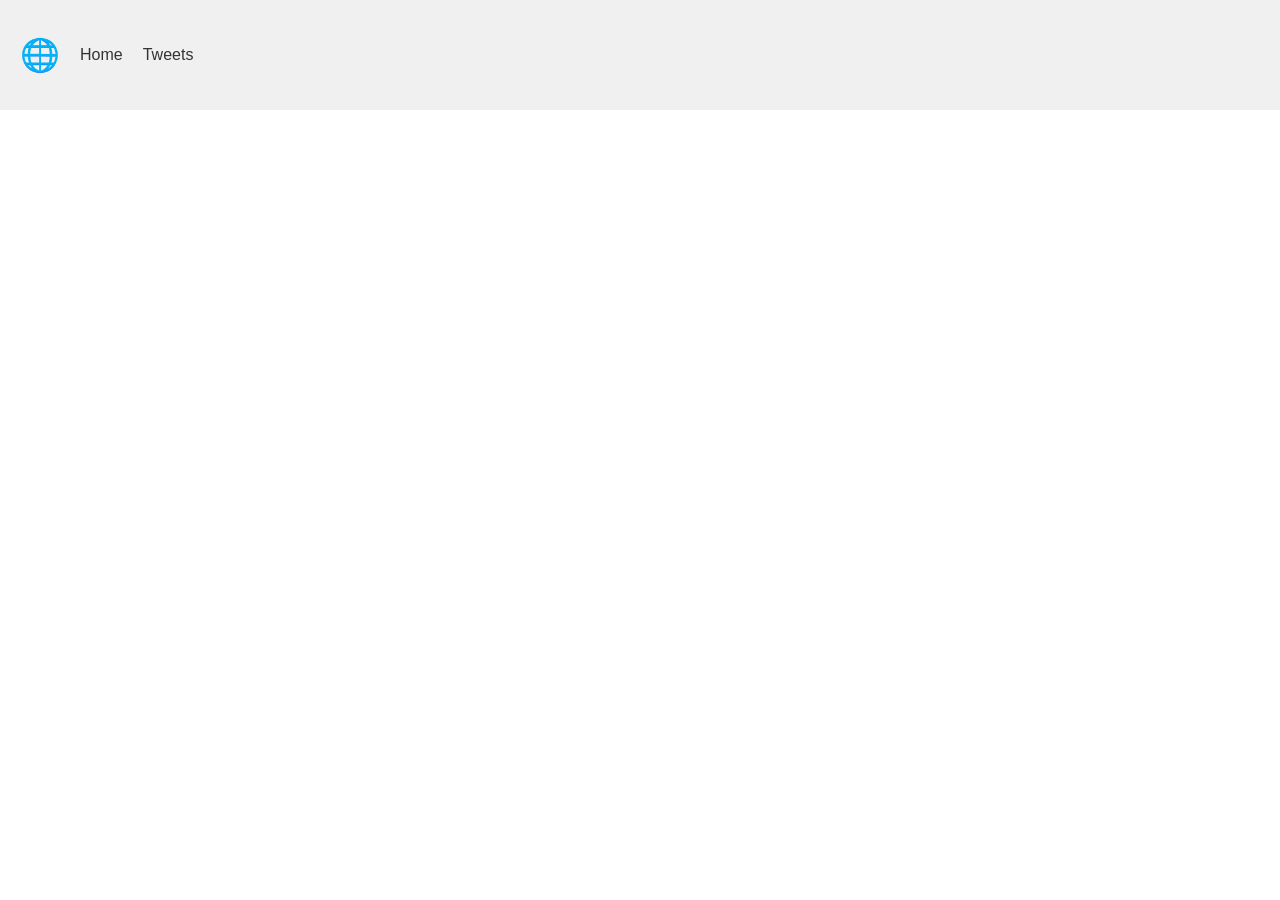
<file: css_basic/index.html>
<!DOCTYPE html>
<html lang="en">
<head>
    <meta charset="UTF-8">
    <meta name="viewport" content="width=device-width, initial-scale=1.0">
    <title>Document</title>
    <link href="base.css" rel="stylesheet">
<link href="styles.css" rel="stylesheet">
<meta name="viewport" content="width=device-width, initial-scale=1.0">
</head>
<body  class="works_on_smartphone">
    <header>
    <ul>
        <li class="logo">&#127760;</li> <!-- Globe emoji as logo -->
        <li><a href="index.html">Home</a></li>
        <li><a href="tweets.html">Tweets</a></li>
    </ul>
</header>
</body>
</html>
</file>
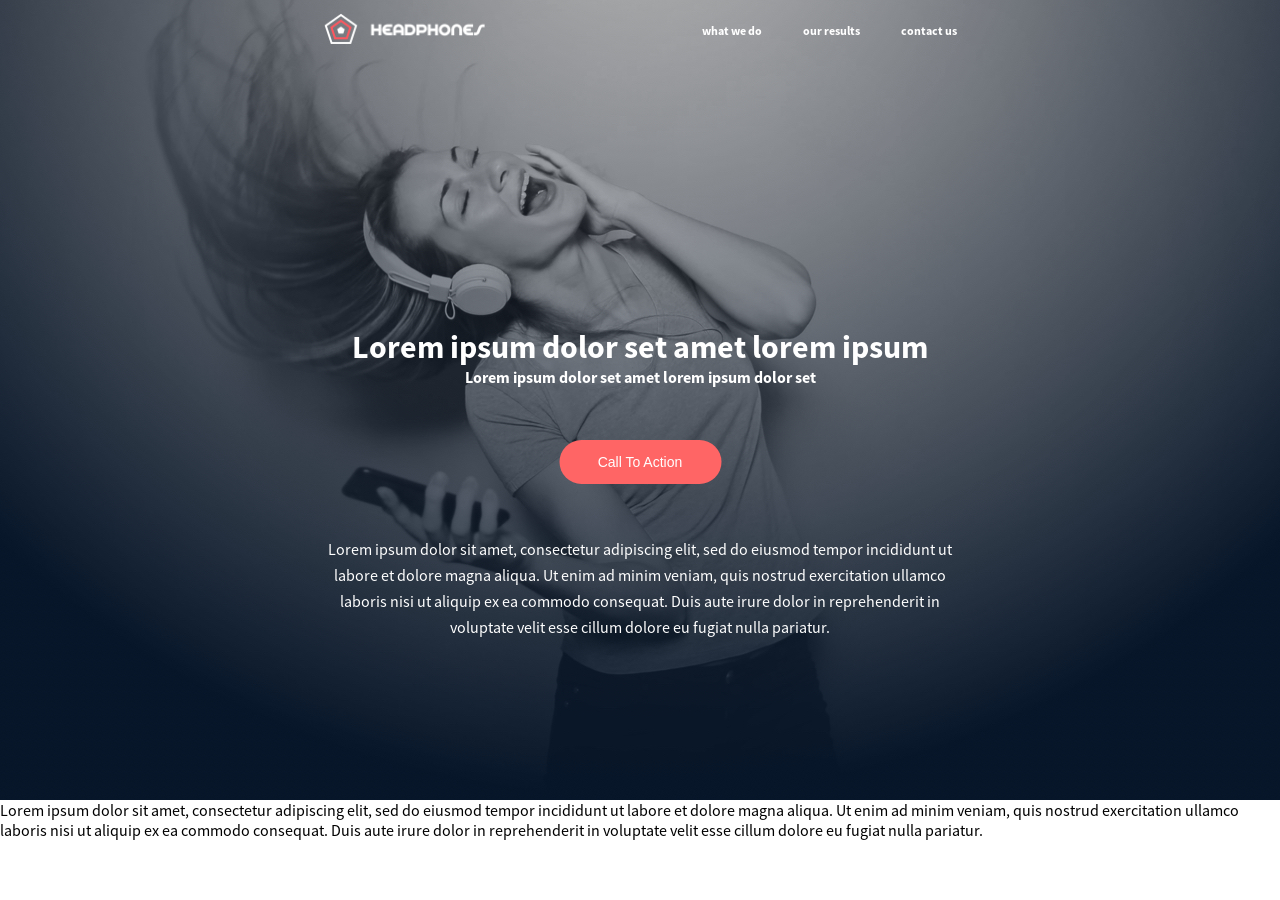
<file: headphones/0-index.html>
<!DOCTYPE html>
<html lang="en">
<head>
    <meta charset="UTF-8">
    <meta name="viewport" content="width=device-width, initial-scale=1.0">
    <title>Document</title>
    <link rel="stylesheet" href="0-styles.css">
    <link rel="stylesheet" href="./src/style.css">
    
</head>
<body>
    <div class="">

        <div class="hero_piece">
            <div class="container" id="what_we_do">
                   <header>
                      <div class="logo">
                        <img src="./src/images/images/logo_headphones.png" alt="logo_headphones">
                      </div>    
                      <nav>
                            <a>what we do</a>
                            <a>our results</a>
                            <a>contact us</a>

                      </nav>
                    
                   </header>
                   <section>

                      <div class="title">
                        <p class="main_title">Lorem ipsum dolor set amet lorem ipsum</p>
                        <p>Lorem ipsum dolor set amet lorem ipsum dolor set</p>
                      </div>
                      <button>call to action</button>
                      <p class="main_text">Lorem ipsum dolor sit amet, consectetur adipiscing elit, sed do eiusmod tempor incididunt ut labore et dolore magna aliqua. Ut enim ad minim veniam, quis nostrud exercitation ullamco laboris nisi ut aliquip ex ea commodo consequat. Duis aute irure dolor in reprehenderit in voluptate velit esse cillum dolore eu fugiat nulla pariatur.</p>
                      





                   </section>

            </div>
         

            </div>


        </div>

        <!-- section two  -->

        <div>
            <p>Lorem ipsum dolor sit amet, consectetur adipiscing elit, sed do eiusmod tempor incididunt ut labore et dolore magna aliqua. Ut enim ad minim veniam, quis nostrud exercitation ullamco laboris nisi ut aliquip ex ea commodo consequat. Duis aute irure dolor in reprehenderit in voluptate velit esse cillum dolore eu fugiat nulla pariatur.</p>


        </div>


    </div>
</body>
</html>
</file>
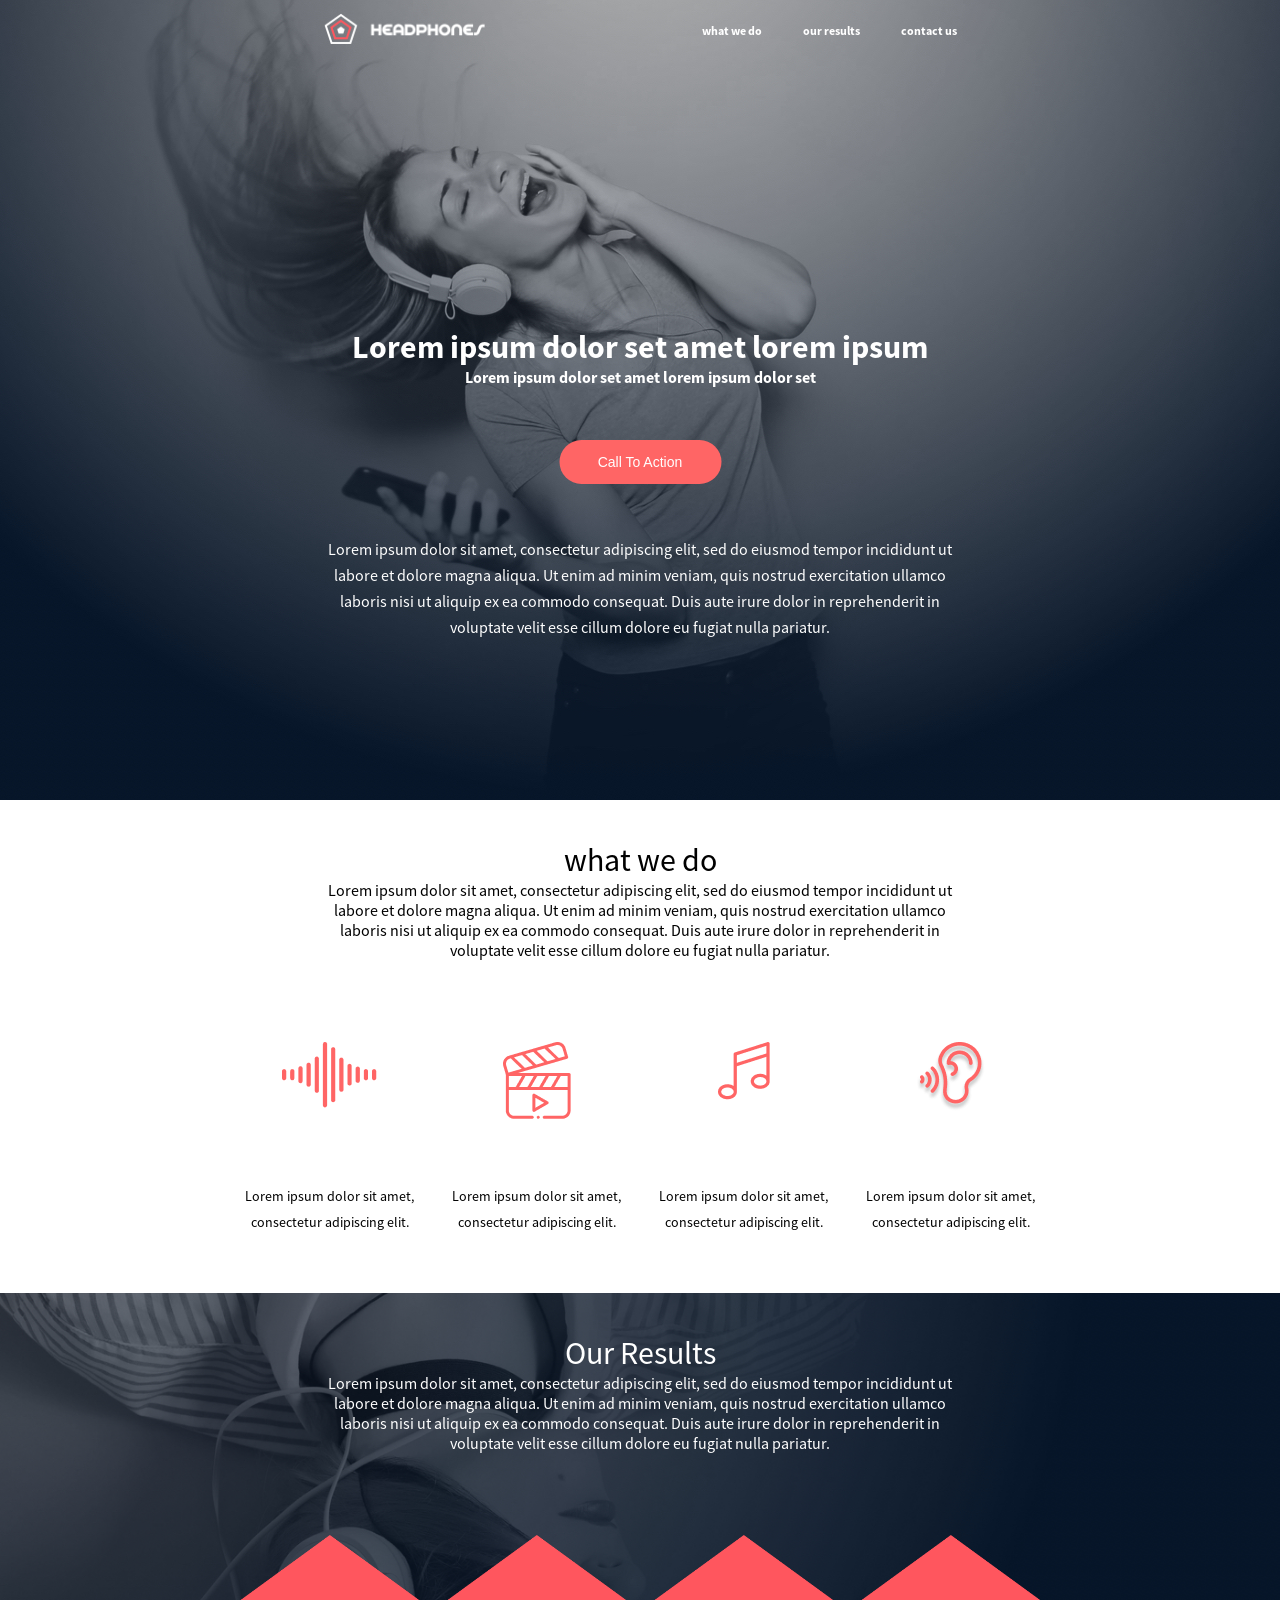
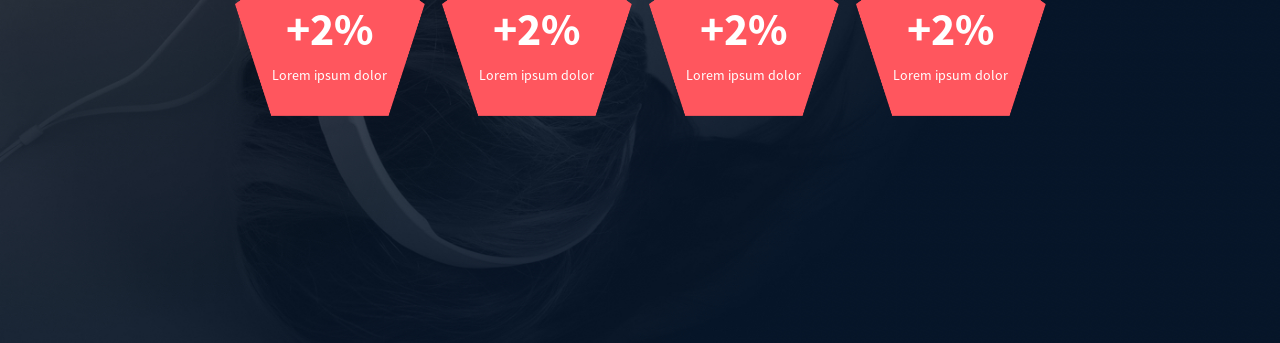
<file: headphones/1-index .html>
<!DOCTYPE html>
<html lang="en">
<head>
    <meta charset="UTF-8">
    <meta name="viewport" content="width=device-width, initial-scale=1.0">
    <title>Document</title>
    <link rel="stylesheet" href="1-styles.css">
    <!-- <link rel="stylesheet" href="./src/7159d988278de54d859d (1)/holberton_school-icon/demo-files/demo.css"> -->
    <link rel="stylesheet" href="./src/7159d988278de54d859d (1)/holberton_school-icon/style.css">
    
</head>
<body>
    <div class="">

        <div class="hero_piece">
            <div class="container" >
                   <header>
                      <div class="logo">
                        <img src="./src/images/images/logo_headphones.png" alt="logo_headphones">
                      </div>    
                      <nav>
                            <a href="#what_we_do">what we do</a>
                            <a href="#ourResult">our results</a>
                            <a>contact us</a>

                      </nav>
                    
                   </header>
                   <section>

                      <div class="title">
                        <p class="main_title">Lorem ipsum dolor set amet lorem ipsum</p>
                        <p>Lorem ipsum dolor set amet lorem ipsum dolor set</p>
                      </div>
                      <button>call to action</button>
                      <p class="main_text">Lorem ipsum dolor sit amet, consectetur adipiscing elit, sed do eiusmod tempor incididunt ut labore et dolore magna aliqua. Ut enim ad minim veniam, quis nostrud exercitation ullamco laboris nisi ut aliquip ex ea commodo consequat. Duis aute irure dolor in reprehenderit in voluptate velit esse cillum dolore eu fugiat nulla pariatur.</p>
                      
                   </section>

            </div>
         

            </div>


        </div>

        <!-- section two  -->

        <div class="what_we_do" id="what_we_do">
            <div class="container" >

                <div class="preef">
                      <span class="title">what we do</span>  
                       <p>Lorem ipsum dolor sit amet, consectetur adipiscing elit, sed do eiusmod tempor incididunt ut labore et dolore magna aliqua. Ut enim ad minim veniam, quis nostrud exercitation ullamco laboris nisi ut aliquip ex ea commodo consequat. Duis aute irure dolor in reprehenderit in voluptate velit esse cillum dolore eu fugiat nulla pariatur.

                       </p>
                </div>

          
            <div class="icons-section">
                <div class="feature">
                    <img class="icon" src="./src/7159d988278de54d859d (1)/sound-frecuency.png" alt="sound"/>
                    <span class="content">Lorem ipsum dolor sit amet, consectetur adipiscing elit.</span>
                </div>
                <div class="feature">
                    <img class="icon" src="./src/7159d988278de54d859d (1)/video.png" alt="video"/>
                    <span class="content">Lorem ipsum dolor sit amet, consectetur adipiscing elit.</span>
                </div>
                <div class="feature">
                    <img class="icon" src="./src/7159d988278de54d859d (1)/music.png" alt="music"/>
                    <span class="content">Lorem ipsum dolor sit amet, consectetur adipiscing elit.</span>
                </div>
                <div class="feature">
                    <img class="icon" src="./src/7159d988278de54d859d (1)/hearing 1.png" alt="hearing"/>
                    <span class="content">Lorem ipsum dolor sit amet, consectetur adipiscing elit.</span>
                </div>

            </div>

          </div>
        </div>

         <!-- section three  -->
<div class="ourResult" id="ourResult">
            <div class="container" >

                <div class="preef">
                      <span class="title">Our Results</span>  
                       <p>Lorem ipsum dolor sit amet, consectetur adipiscing elit, sed do eiusmod tempor incididunt ut labore et dolore magna aliqua. Ut enim ad minim veniam, quis nostrud exercitation ullamco laboris nisi ut aliquip ex ea commodo consequat. Duis aute irure dolor in reprehenderit in voluptate velit esse cillum dolore eu fugiat nulla pariatur.

                       </p>
                </div>

          
            <div class="icons-section">
                <div class="feature">
                    <img class="icon" width="190px" height="190px" src="./src/images/images/pentagone.png" alt="sound"/>
                    <span class="content">
                        <span class="number">+2%</span>
                        <span>Lorem ipsum dolor </span>
                    </span>
                </div>
                <div class="feature">
                    <img class="icon" width="190px" height="190px" src="./src/images/images/pentagone.png" alt="sound"/>
                    <span class="content">
                        <span class="number">+2%</span>
                        <span>Lorem ipsum dolor </span>
                    </span>
                </div>
                <div class="feature">
                    <img class="icon" width="190px" height="190px" src="./src/images/images/pentagone.png" alt="sound"/>
                    <span class="content">
                        <span class="number">+2%</span>
                        <span>Lorem ipsum dolor </span>
                    </span>
                </div>
                <div class="feature">
                    <img class="icon" width="190px" height="190px" src="./src/images/images/pentagone.png" alt="sound"/>
                    <span class="content">
                        <span class="number">+2%</span>
                        <span>Lorem ipsum dolor </span>
                    </span>
                </div>

            </div>

          </div>
        </div>
        
        


    </div>
</body>
</html>
</file>
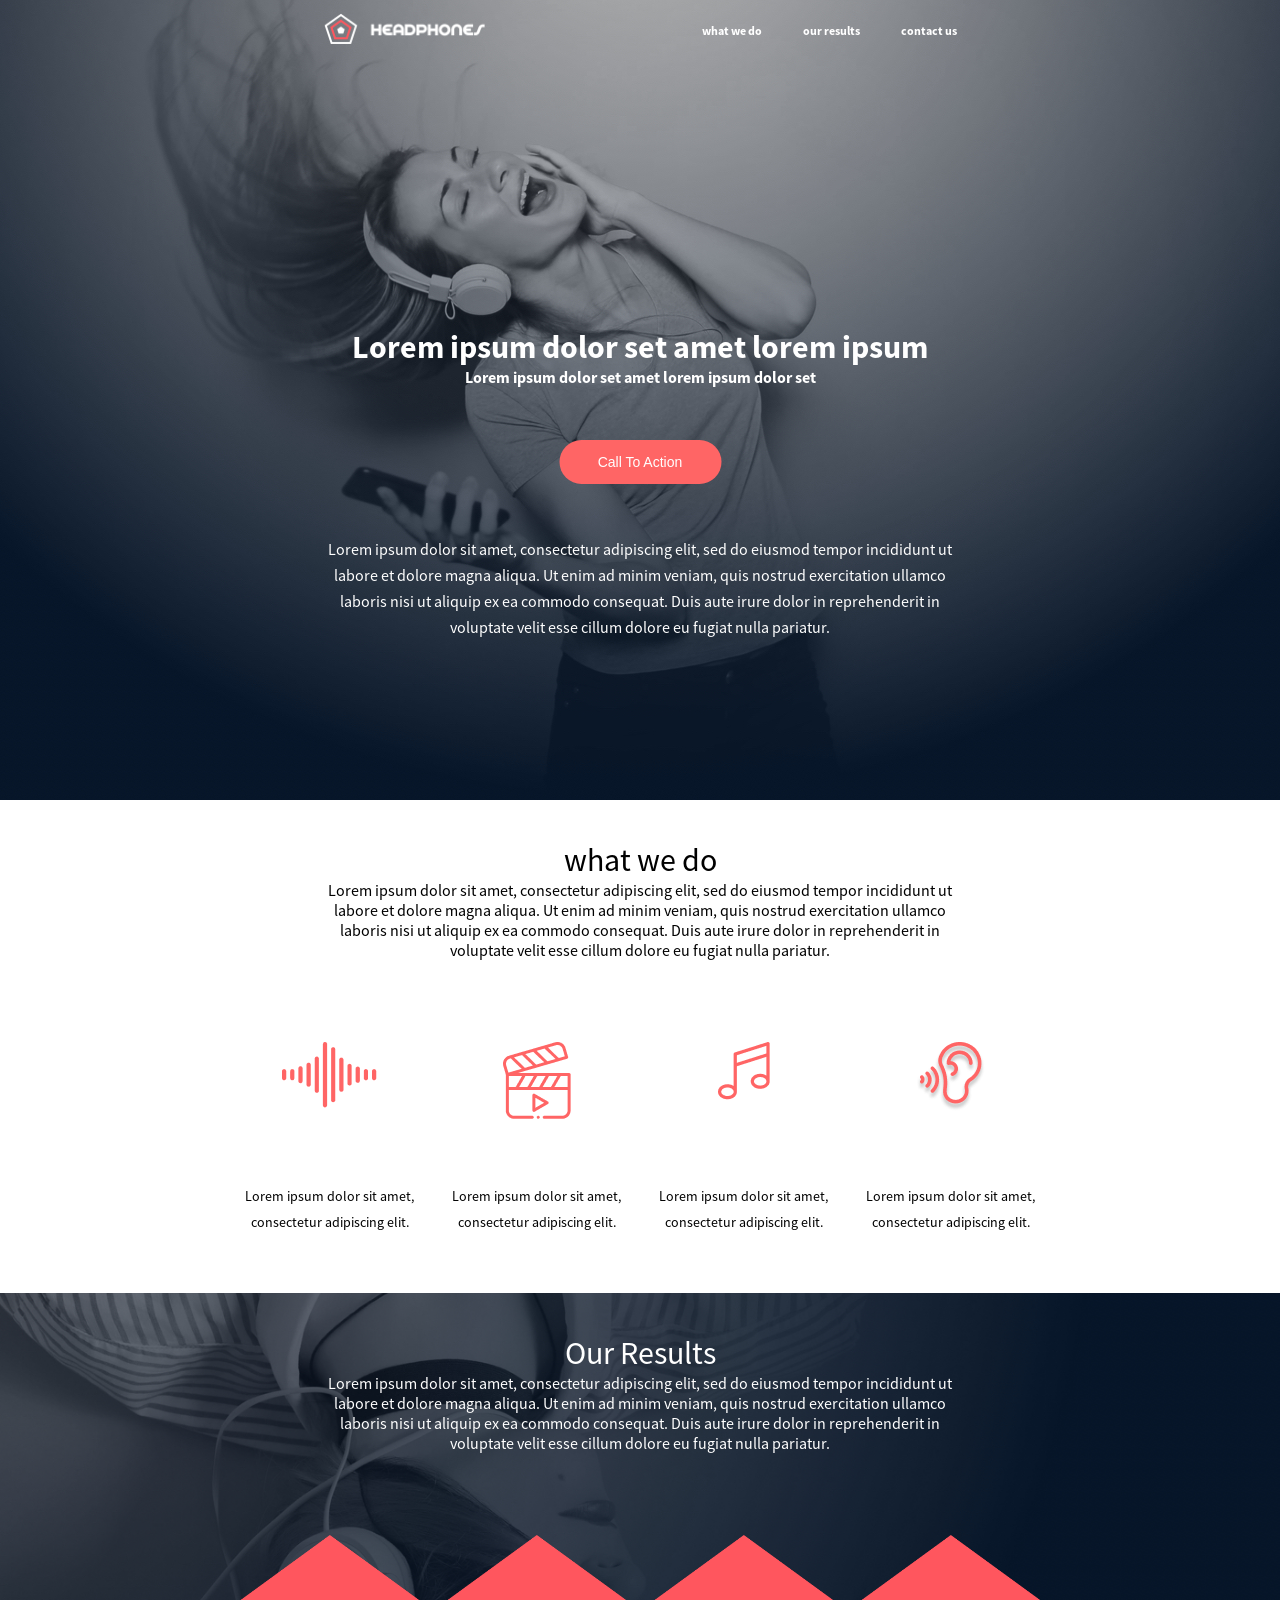
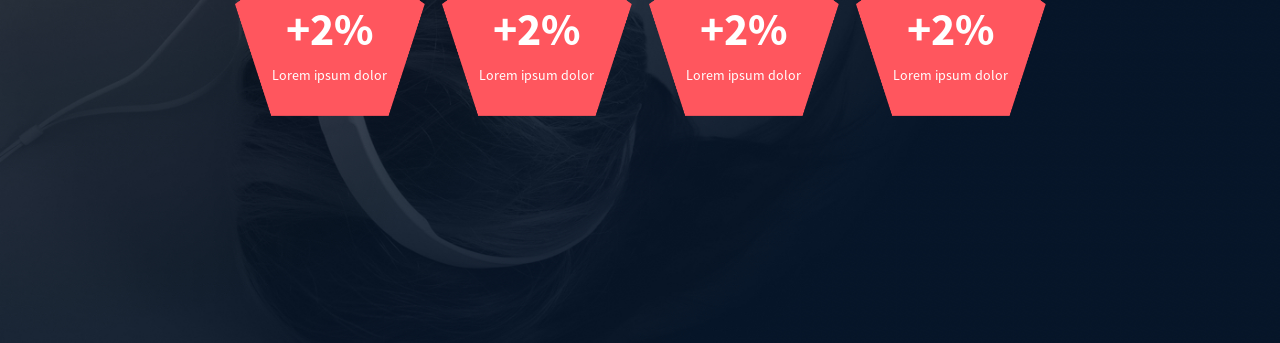
<file: headphones/2-index.html>
<!DOCTYPE html>
<html lang="en">
<head>
    <meta charset="UTF-8">
    <meta name="viewport" content="width=device-width, initial-scale=1.0">
    <title>Document</title>
    <link rel="stylesheet" href="2-styles.css">
    <!-- <link rel="stylesheet" href="./src/7159d988278de54d859d (1)/holberton_school-icon/demo-files/demo.css"> -->
    <link rel="stylesheet" href="./src/7159d988278de54d859d (1)/holberton_school-icon/style.css">
    
</head>
<body>
    <div class="">

        <div class="hero_piece">
            <div class="container" >
                   <header>
                      <div class="logo">
                        <img src="./src/images/images/logo_headphones.png" alt="logo_headphones">
                      </div>    
                      <nav>
                            <a href="#what_we_do">what we do</a>
                            <a href="#ourResult">our results</a>
                            <a>contact us</a>

                      </nav>
                    
                   </header>
                   <section>

                      <div class="title">
                        <p class="main_title">Lorem ipsum dolor set amet lorem ipsum</p>
                        <p>Lorem ipsum dolor set amet lorem ipsum dolor set</p>
                      </div>
                      <button>call to action</button>
                      <p class="main_text">Lorem ipsum dolor sit amet, consectetur adipiscing elit, sed do eiusmod tempor incididunt ut labore et dolore magna aliqua. Ut enim ad minim veniam, quis nostrud exercitation ullamco laboris nisi ut aliquip ex ea commodo consequat. Duis aute irure dolor in reprehenderit in voluptate velit esse cillum dolore eu fugiat nulla pariatur.</p>
                      
                   </section>

            </div>
         

            </div>


        </div>

        <!-- section two  -->

        <div class="what_we_do" id="what_we_do">
            <div class="container" >

                <div class="preef">
                      <span class="title">what we do</span>  
                       <p>Lorem ipsum dolor sit amet, consectetur adipiscing elit, sed do eiusmod tempor incididunt ut labore et dolore magna aliqua. Ut enim ad minim veniam, quis nostrud exercitation ullamco laboris nisi ut aliquip ex ea commodo consequat. Duis aute irure dolor in reprehenderit in voluptate velit esse cillum dolore eu fugiat nulla pariatur.

                       </p>
                </div>

          
            <div class="icons-section">
                <div class="feature">
                    <img class="icon" src="./src/7159d988278de54d859d (1)/sound-frecuency.png" alt="sound"/>
                    <span class="content">Lorem ipsum dolor sit amet, consectetur adipiscing elit.</span>
                </div>
                <div class="feature">
                    <img class="icon" src="./src/7159d988278de54d859d (1)/video.png" alt="video"/>
                    <span class="content">Lorem ipsum dolor sit amet, consectetur adipiscing elit.</span>
                </div>
                <div class="feature">
                    <img class="icon" src="./src/7159d988278de54d859d (1)/music.png" alt="music"/>
                    <span class="content">Lorem ipsum dolor sit amet, consectetur adipiscing elit.</span>
                </div>
                <div class="feature">
                    <img class="icon" src="./src/7159d988278de54d859d (1)/hearing 1.png" alt="hearing"/>
                    <span class="content">Lorem ipsum dolor sit amet, consectetur adipiscing elit.</span>
                </div>

            </div>

          </div>
        </div>

         <!-- section three  -->
<div class="ourResult" id="ourResult">
            <div class="container" >

                <div class="preef">
                      <span class="title">Our Results</span>  
                       <p>Lorem ipsum dolor sit amet, consectetur adipiscing elit, sed do eiusmod tempor incididunt ut labore et dolore magna aliqua. Ut enim ad minim veniam, quis nostrud exercitation ullamco laboris nisi ut aliquip ex ea commodo consequat. Duis aute irure dolor in reprehenderit in voluptate velit esse cillum dolore eu fugiat nulla pariatur.

                       </p>
                </div>

          
            <div class="icons-section">
                <div class="feature">
                    <img class="icon" width="190px" height="190px" src="./src/images/images/pentagone.png" alt="sound"/>
                    <span class="content">
                        <span class="number">+2%</span>
                        <span>Lorem ipsum dolor </span>
                    </span>
                </div>
                <div class="feature">
                    <img class="icon" width="190px" height="190px" src="./src/images/images/pentagone.png" alt="sound"/>
                    <span class="content">
                        <span class="number">+2%</span>
                        <span>Lorem ipsum dolor </span>
                    </span>
                </div>
                <div class="feature">
                    <img class="icon" width="190px" height="190px" src="./src/images/images/pentagone.png" alt="sound"/>
                    <span class="content">
                        <span class="number">+2%</span>
                        <span>Lorem ipsum dolor </span>
                    </span>
                </div>
                <div class="feature">
                    <img class="icon" width="190px" height="190px" src="./src/images/images/pentagone.png" alt="sound"/>
                    <span class="content">
                        <span class="number">+2%</span>
                        <span>Lorem ipsum dolor </span>
                    </span>
                </div>

            </div>

          </div>
        </div>
        
        


    </div>
</body>
</html>
</file>
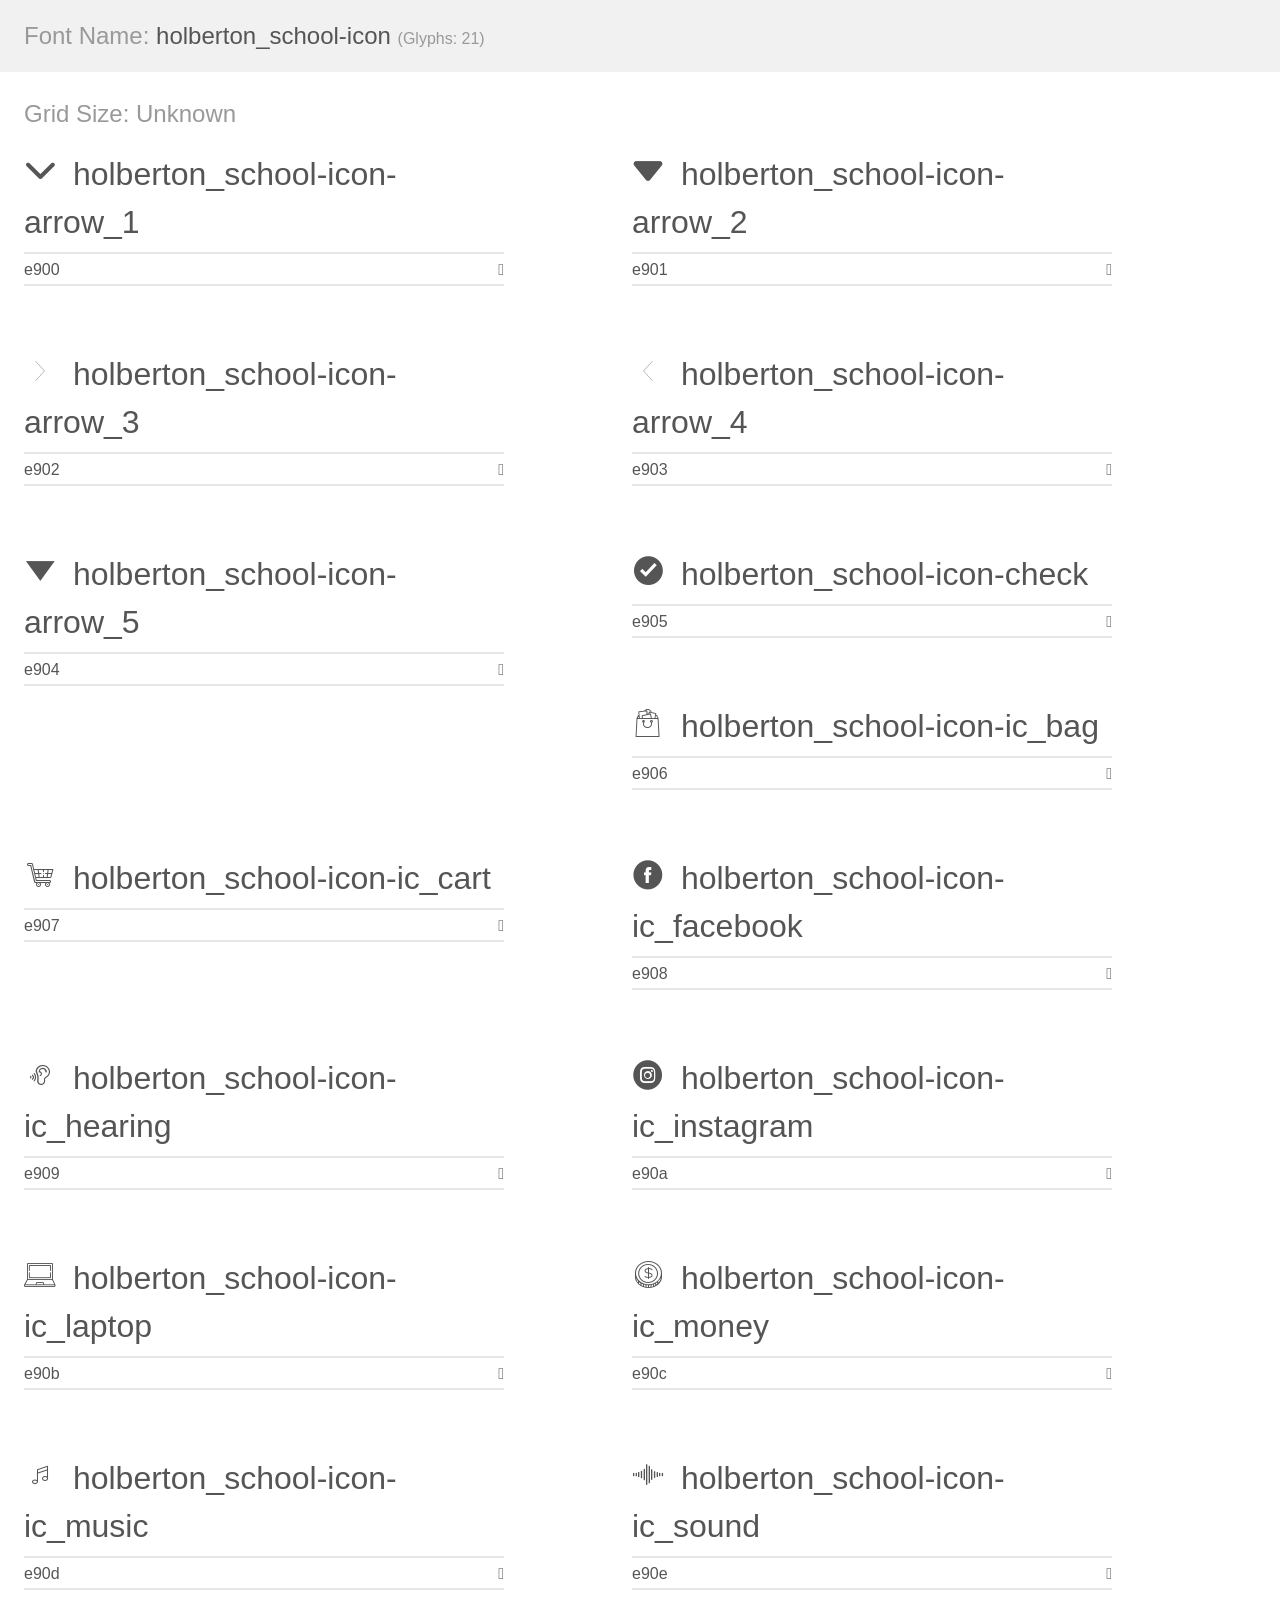
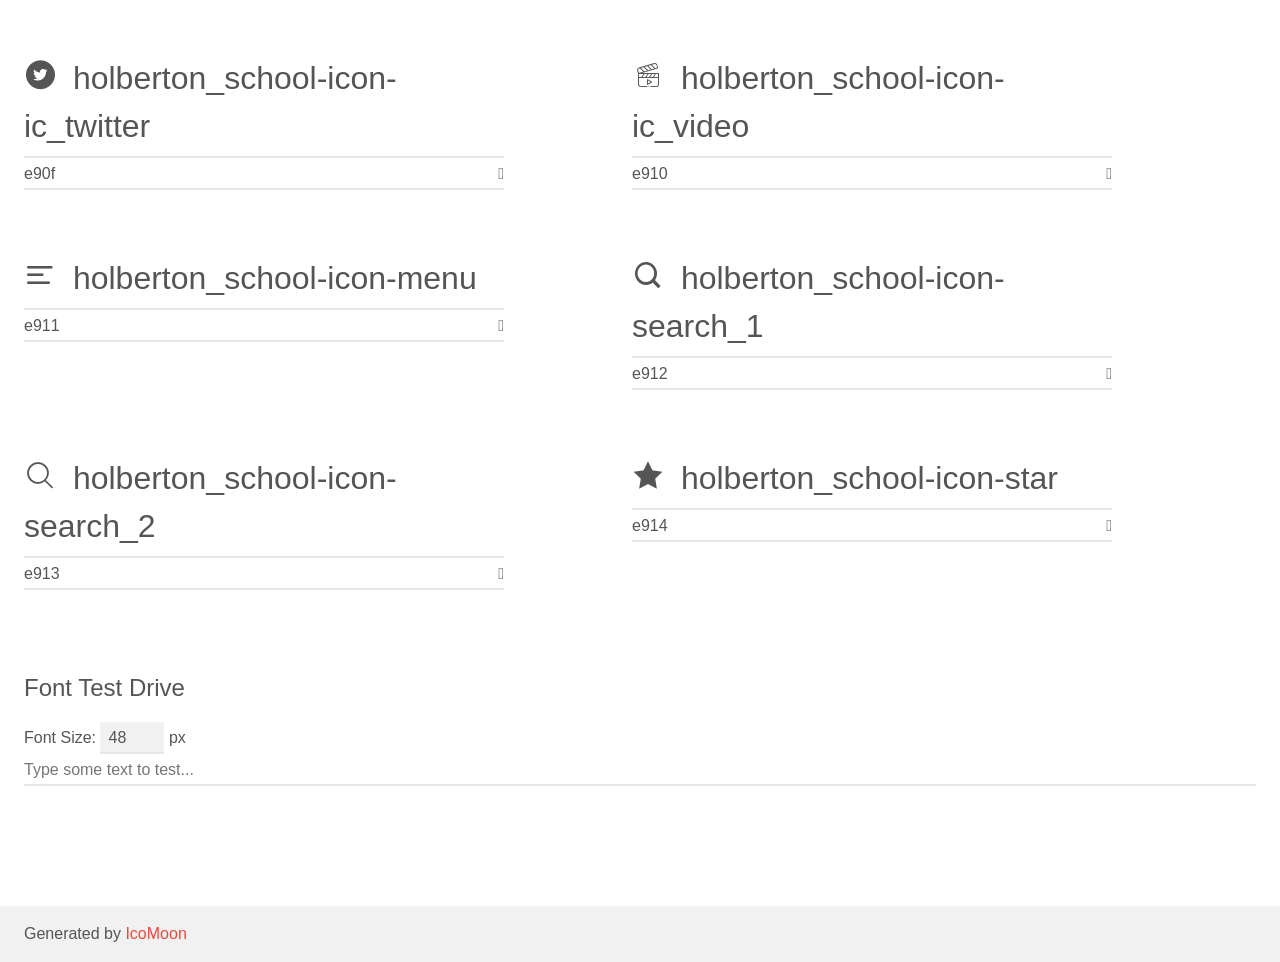
<file: headphones/src/7159d988278de54d859d (1)/holberton_school-icon/demo.html>
<!doctype html>
<html>
<head>
    <meta charset="utf-8">
    <title>IcoMoon Demo</title>
    <meta name="description" content="An Icon Font Generated By IcoMoon.io">
    <meta name="viewport" content="width=device-width, initial-scale=1">
    <link rel="stylesheet" href="demo-files/demo.css">
    <link rel="stylesheet" href="style.css"></head>
<body>
    <div class="bgc1 clearfix">
        <h1 class="mhmm mvm"><span class="fgc1">Font Name:</span> holberton_school-icon <small class="fgc1">(Glyphs:&nbsp;21)</small></h1>
    </div>
    <div class="clearfix mhl ptl">
        <h1 class="mvm mtn fgc1">Grid Size: Unknown</h1>
        <div class="glyph fs1">
            <div class="clearfix bshadow0 pbs">
                <span class="holberton_school-icon-arrow_1"></span>
                <span class="mls"> holberton_school-icon-arrow_1</span>
            </div>
            <fieldset class="fs0 size1of1 clearfix hidden-false">
                <input type="text" readonly value="e900" class="unit size1of2" />
                <input type="text" maxlength="1" readonly value="&#xe900;" class="unitRight size1of2 talign-right" />
            </fieldset>
            <div class="fs0 bshadow0 clearfix hidden-true">
                <span class="unit pvs fgc1">liga: </span>
                <input type="text" readonly value="" class="liga unitRight" />
            </div>
        </div>
        <div class="glyph fs1">
            <div class="clearfix bshadow0 pbs">
                <span class="holberton_school-icon-arrow_2"></span>
                <span class="mls"> holberton_school-icon-arrow_2</span>
            </div>
            <fieldset class="fs0 size1of1 clearfix hidden-false">
                <input type="text" readonly value="e901" class="unit size1of2" />
                <input type="text" maxlength="1" readonly value="&#xe901;" class="unitRight size1of2 talign-right" />
            </fieldset>
            <div class="fs0 bshadow0 clearfix hidden-true">
                <span class="unit pvs fgc1">liga: </span>
                <input type="text" readonly value="" class="liga unitRight" />
            </div>
        </div>
        <div class="glyph fs1">
            <div class="clearfix bshadow0 pbs">
                <span class="holberton_school-icon-arrow_3"></span>
                <span class="mls"> holberton_school-icon-arrow_3</span>
            </div>
            <fieldset class="fs0 size1of1 clearfix hidden-false">
                <input type="text" readonly value="e902" class="unit size1of2" />
                <input type="text" maxlength="1" readonly value="&#xe902;" class="unitRight size1of2 talign-right" />
            </fieldset>
            <div class="fs0 bshadow0 clearfix hidden-true">
                <span class="unit pvs fgc1">liga: </span>
                <input type="text" readonly value="" class="liga unitRight" />
            </div>
        </div>
        <div class="glyph fs1">
            <div class="clearfix bshadow0 pbs">
                <span class="holberton_school-icon-arrow_4"></span>
                <span class="mls"> holberton_school-icon-arrow_4</span>
            </div>
            <fieldset class="fs0 size1of1 clearfix hidden-false">
                <input type="text" readonly value="e903" class="unit size1of2" />
                <input type="text" maxlength="1" readonly value="&#xe903;" class="unitRight size1of2 talign-right" />
            </fieldset>
            <div class="fs0 bshadow0 clearfix hidden-true">
                <span class="unit pvs fgc1">liga: </span>
                <input type="text" readonly value="" class="liga unitRight" />
            </div>
        </div>
        <div class="glyph fs1">
            <div class="clearfix bshadow0 pbs">
                <span class="holberton_school-icon-arrow_5"></span>
                <span class="mls"> holberton_school-icon-arrow_5</span>
            </div>
            <fieldset class="fs0 size1of1 clearfix hidden-false">
                <input type="text" readonly value="e904" class="unit size1of2" />
                <input type="text" maxlength="1" readonly value="&#xe904;" class="unitRight size1of2 talign-right" />
            </fieldset>
            <div class="fs0 bshadow0 clearfix hidden-true">
                <span class="unit pvs fgc1">liga: </span>
                <input type="text" readonly value="" class="liga unitRight" />
            </div>
        </div>
        <div class="glyph fs1">
            <div class="clearfix bshadow0 pbs">
                <span class="holberton_school-icon-check"></span>
                <span class="mls"> holberton_school-icon-check</span>
            </div>
            <fieldset class="fs0 size1of1 clearfix hidden-false">
                <input type="text" readonly value="e905" class="unit size1of2" />
                <input type="text" maxlength="1" readonly value="&#xe905;" class="unitRight size1of2 talign-right" />
            </fieldset>
            <div class="fs0 bshadow0 clearfix hidden-true">
                <span class="unit pvs fgc1">liga: </span>
                <input type="text" readonly value="" class="liga unitRight" />
            </div>
        </div>
        <div class="glyph fs1">
            <div class="clearfix bshadow0 pbs">
                <span class="holberton_school-icon-ic_bag"></span>
                <span class="mls"> holberton_school-icon-ic_bag</span>
            </div>
            <fieldset class="fs0 size1of1 clearfix hidden-false">
                <input type="text" readonly value="e906" class="unit size1of2" />
                <input type="text" maxlength="1" readonly value="&#xe906;" class="unitRight size1of2 talign-right" />
            </fieldset>
            <div class="fs0 bshadow0 clearfix hidden-true">
                <span class="unit pvs fgc1">liga: </span>
                <input type="text" readonly value="" class="liga unitRight" />
            </div>
        </div>
        <div class="glyph fs1">
            <div class="clearfix bshadow0 pbs">
                <span class="holberton_school-icon-ic_cart"></span>
                <span class="mls"> holberton_school-icon-ic_cart</span>
            </div>
            <fieldset class="fs0 size1of1 clearfix hidden-false">
                <input type="text" readonly value="e907" class="unit size1of2" />
                <input type="text" maxlength="1" readonly value="&#xe907;" class="unitRight size1of2 talign-right" />
            </fieldset>
            <div class="fs0 bshadow0 clearfix hidden-true">
                <span class="unit pvs fgc1">liga: </span>
                <input type="text" readonly value="" class="liga unitRight" />
            </div>
        </div>
        <div class="glyph fs1">
            <div class="clearfix bshadow0 pbs">
                <span class="holberton_school-icon-ic_facebook"></span>
                <span class="mls"> holberton_school-icon-ic_facebook</span>
            </div>
            <fieldset class="fs0 size1of1 clearfix hidden-false">
                <input type="text" readonly value="e908" class="unit size1of2" />
                <input type="text" maxlength="1" readonly value="&#xe908;" class="unitRight size1of2 talign-right" />
            </fieldset>
            <div class="fs0 bshadow0 clearfix hidden-true">
                <span class="unit pvs fgc1">liga: </span>
                <input type="text" readonly value="" class="liga unitRight" />
            </div>
        </div>
        <div class="glyph fs1">
            <div class="clearfix bshadow0 pbs">
                <span class="holberton_school-icon-ic_hearing"></span>
                <span class="mls"> holberton_school-icon-ic_hearing</span>
            </div>
            <fieldset class="fs0 size1of1 clearfix hidden-false">
                <input type="text" readonly value="e909" class="unit size1of2" />
                <input type="text" maxlength="1" readonly value="&#xe909;" class="unitRight size1of2 talign-right" />
            </fieldset>
            <div class="fs0 bshadow0 clearfix hidden-true">
                <span class="unit pvs fgc1">liga: </span>
                <input type="text" readonly value="" class="liga unitRight" />
            </div>
        </div>
        <div class="glyph fs1">
            <div class="clearfix bshadow0 pbs">
                <span class="holberton_school-icon-ic_instagram"></span>
                <span class="mls"> holberton_school-icon-ic_instagram</span>
            </div>
            <fieldset class="fs0 size1of1 clearfix hidden-false">
                <input type="text" readonly value="e90a" class="unit size1of2" />
                <input type="text" maxlength="1" readonly value="&#xe90a;" class="unitRight size1of2 talign-right" />
            </fieldset>
            <div class="fs0 bshadow0 clearfix hidden-true">
                <span class="unit pvs fgc1">liga: </span>
                <input type="text" readonly value="" class="liga unitRight" />
            </div>
        </div>
        <div class="glyph fs1">
            <div class="clearfix bshadow0 pbs">
                <span class="holberton_school-icon-ic_laptop"></span>
                <span class="mls"> holberton_school-icon-ic_laptop</span>
            </div>
            <fieldset class="fs0 size1of1 clearfix hidden-false">
                <input type="text" readonly value="e90b" class="unit size1of2" />
                <input type="text" maxlength="1" readonly value="&#xe90b;" class="unitRight size1of2 talign-right" />
            </fieldset>
            <div class="fs0 bshadow0 clearfix hidden-true">
                <span class="unit pvs fgc1">liga: </span>
                <input type="text" readonly value="" class="liga unitRight" />
            </div>
        </div>
        <div class="glyph fs1">
            <div class="clearfix bshadow0 pbs">
                <span class="holberton_school-icon-ic_money"></span>
                <span class="mls"> holberton_school-icon-ic_money</span>
            </div>
            <fieldset class="fs0 size1of1 clearfix hidden-false">
                <input type="text" readonly value="e90c" class="unit size1of2" />
                <input type="text" maxlength="1" readonly value="&#xe90c;" class="unitRight size1of2 talign-right" />
            </fieldset>
            <div class="fs0 bshadow0 clearfix hidden-true">
                <span class="unit pvs fgc1">liga: </span>
                <input type="text" readonly value="" class="liga unitRight" />
            </div>
        </div>
        <div class="glyph fs1">
            <div class="clearfix bshadow0 pbs">
                <span class="holberton_school-icon-ic_music"></span>
                <span class="mls"> holberton_school-icon-ic_music</span>
            </div>
            <fieldset class="fs0 size1of1 clearfix hidden-false">
                <input type="text" readonly value="e90d" class="unit size1of2" />
                <input type="text" maxlength="1" readonly value="&#xe90d;" class="unitRight size1of2 talign-right" />
            </fieldset>
            <div class="fs0 bshadow0 clearfix hidden-true">
                <span class="unit pvs fgc1">liga: </span>
                <input type="text" readonly value="" class="liga unitRight" />
            </div>
        </div>
        <div class="glyph fs1">
            <div class="clearfix bshadow0 pbs">
                <span class="holberton_school-icon-ic_sound"></span>
                <span class="mls"> holberton_school-icon-ic_sound</span>
            </div>
            <fieldset class="fs0 size1of1 clearfix hidden-false">
                <input type="text" readonly value="e90e" class="unit size1of2" />
                <input type="text" maxlength="1" readonly value="&#xe90e;" class="unitRight size1of2 talign-right" />
            </fieldset>
            <div class="fs0 bshadow0 clearfix hidden-true">
                <span class="unit pvs fgc1">liga: </span>
                <input type="text" readonly value="" class="liga unitRight" />
            </div>
        </div>
        <div class="glyph fs1">
            <div class="clearfix bshadow0 pbs">
                <span class="holberton_school-icon-ic_twitter"></span>
                <span class="mls"> holberton_school-icon-ic_twitter</span>
            </div>
            <fieldset class="fs0 size1of1 clearfix hidden-false">
                <input type="text" readonly value="e90f" class="unit size1of2" />
                <input type="text" maxlength="1" readonly value="&#xe90f;" class="unitRight size1of2 talign-right" />
            </fieldset>
            <div class="fs0 bshadow0 clearfix hidden-true">
                <span class="unit pvs fgc1">liga: </span>
                <input type="text" readonly value="" class="liga unitRight" />
            </div>
        </div>
        <div class="glyph fs1">
            <div class="clearfix bshadow0 pbs">
                <span class="holberton_school-icon-ic_video"></span>
                <span class="mls"> holberton_school-icon-ic_video</span>
            </div>
            <fieldset class="fs0 size1of1 clearfix hidden-false">
                <input type="text" readonly value="e910" class="unit size1of2" />
                <input type="text" maxlength="1" readonly value="&#xe910;" class="unitRight size1of2 talign-right" />
            </fieldset>
            <div class="fs0 bshadow0 clearfix hidden-true">
                <span class="unit pvs fgc1">liga: </span>
                <input type="text" readonly value="" class="liga unitRight" />
            </div>
        </div>
        <div class="glyph fs1">
            <div class="clearfix bshadow0 pbs">
                <span class="holberton_school-icon-menu"></span>
                <span class="mls"> holberton_school-icon-menu</span>
            </div>
            <fieldset class="fs0 size1of1 clearfix hidden-false">
                <input type="text" readonly value="e911" class="unit size1of2" />
                <input type="text" maxlength="1" readonly value="&#xe911;" class="unitRight size1of2 talign-right" />
            </fieldset>
            <div class="fs0 bshadow0 clearfix hidden-true">
                <span class="unit pvs fgc1">liga: </span>
                <input type="text" readonly value="" class="liga unitRight" />
            </div>
        </div>
        <div class="glyph fs1">
            <div class="clearfix bshadow0 pbs">
                <span class="holberton_school-icon-search_1"></span>
                <span class="mls"> holberton_school-icon-search_1</span>
            </div>
            <fieldset class="fs0 size1of1 clearfix hidden-false">
                <input type="text" readonly value="e912" class="unit size1of2" />
                <input type="text" maxlength="1" readonly value="&#xe912;" class="unitRight size1of2 talign-right" />
            </fieldset>
            <div class="fs0 bshadow0 clearfix hidden-true">
                <span class="unit pvs fgc1">liga: </span>
                <input type="text" readonly value="" class="liga unitRight" />
            </div>
        </div>
        <div class="glyph fs1">
            <div class="clearfix bshadow0 pbs">
                <span class="holberton_school-icon-search_2"></span>
                <span class="mls"> holberton_school-icon-search_2</span>
            </div>
            <fieldset class="fs0 size1of1 clearfix hidden-false">
                <input type="text" readonly value="e913" class="unit size1of2" />
                <input type="text" maxlength="1" readonly value="&#xe913;" class="unitRight size1of2 talign-right" />
            </fieldset>
            <div class="fs0 bshadow0 clearfix hidden-true">
                <span class="unit pvs fgc1">liga: </span>
                <input type="text" readonly value="" class="liga unitRight" />
            </div>
        </div>
        <div class="glyph fs1">
            <div class="clearfix bshadow0 pbs">
                <span class="holberton_school-icon-star"></span>
                <span class="mls"> holberton_school-icon-star</span>
            </div>
            <fieldset class="fs0 size1of1 clearfix hidden-false">
                <input type="text" readonly value="e914" class="unit size1of2" />
                <input type="text" maxlength="1" readonly value="&#xe914;" class="unitRight size1of2 talign-right" />
            </fieldset>
            <div class="fs0 bshadow0 clearfix hidden-true">
                <span class="unit pvs fgc1">liga: </span>
                <input type="text" readonly value="" class="liga unitRight" />
            </div>
        </div>
    </div>

    <!--[if gt IE 8]><!-->
    <div class="mhl clearfix mbl">
        <h1>Font Test Drive</h1>
        <label>
            Font Size: <input id="fontSize" type="number" class="textbox0 mbm"
            min="8" value="48" />
            px
        </label>
        <input id="testText" type="text" class="phl size1of1 mvl"
        placeholder="Type some text to test..." value=""/>
        <div id="testDrive" class="holberton_school-icon-" style="font-family: holberton_school-icon">&nbsp;
        </div>
    </div>
    <!--<![endif]-->
    <div class="bgc1 clearfix">
        <p class="mhl">Generated by <a href="https://icomoon.io/app">IcoMoon</a></p>
    </div>

    <script src="demo-files/demo.js"></script>
</body>
</html>
</file>
<file: css_basic/base.css>
/* base.css */
body {
    margin: 0;
    padding: 0;
    font-family: Arial, sans-serif;
}

header,
main,
footer {
    padding: 20px;
}

header {
    background-color: #f0f0f0;
}

footer {
    background-color: #f0f0f0;
    text-align: center;
}
</file>
<file: css_basic/styles.css>
/* styles.css */
body {
    display: flex;
    flex-direction: column;
    min-height: 100vh;
}

main {
    display: flex;
    flex-direction: row;
    flex: auto;
}

article {
    flex: 2;
    overflow-y: auto;
}

aside {
    flex: 1;
    overflow-y: auto;
}

/* styles.css */
body {
    display: flex;
    flex-direction: column;
    min-height: 100vh;
}

main {
    display: flex;
    flex-direction: row;
    flex: auto;
}

article {
    flex: 2;
    overflow-y: auto;
}

aside {
    flex: 1;
    overflow-y: auto;
}

/* Responsive design */
@media (max-width: 768px) {
    main {
        flex-direction: column;
    }

    article,
    aside {
        flex: 1;
    }
}

/* Additional styling */
.logo {
    font-size: 2em;
    font-weight: bold;
}

header ul {
    display: flex;
    align-items: center;
    list-style: none;
    padding: 0;
}

header li {
    margin-right: 20px;
}

header a {
    text-decoration: none;
    color: #333;
}

header a:hover {
    text-decoration: underline;
}

article {
    background-color: #fff;
    padding: 20px;
    margin-right: 20px;
    border-radius: 5px;
    box-shadow: 0 2px 5px rgba(0, 0, 0, 0.1);
}

aside {
    background-color: #f9f9f9;
    padding: 20px;
    border-radius: 5px;
}

footer {
    margin-top: auto;
}
</file>
<file: headphones/0-styles.css>
@font-face {
    font-family: 'source-sans-pro';
    src: url('./src/fonts/source-sans-pro/SourceSansPro-Regular.otf') format("opentype");
    font-weight: normal;
}

@font-face {
    font-family: 'source-sans-pro';
    src: url('./src/fonts/source-sans-pro/SourceSansPro-Bold.otf') format("opentype");
    font-weight: bold;
}


* {
    padding: 0;
    margin: 0;
    box-sizing: border-box;
}

body {
    font-family: 'source-sans-pro', sans-serif;
    font-weight: normal;
}

html {
    scroll-behavior: smooth;
}

.container {

    max-width: 1000px;
    margin: auto;

}

a:hover,
a:active {
    color: #FF6565;
    cursor: pointer;
}

button:hover,
button:active {
    opacity: 0.9;
}


/* hero_piece section */

.hero_piece {
    height: 800px;
    background-image: url("./src/images/images/headphones_hero_1.jpg");
    background-size: cover;
    background-position: center;
}



header {
    display: flex;
    justify-content: space-between;
    align-items: center;
    height: 32px;
    padding-top: 29px;
    margin: auto;
}

header img {
    width: 161px;
}

header nav {
    color: white;
    width: 255px;
    display: flex;
    justify-content: space-between;
    align-items: center;
    font-weight: bold;
    font-size: 12px;
}

section {
    color: white;
    width: 637px;
    height: 313px;
    background-color: transparent;
    position: absolute;
    top: 372px;
    left: 50%;
    transform: translateX(-50%);
    text-align: center;
    display: flex;
    flex-direction: column;
    font-weight: bold;
    -webkit-transform: translateX(-50%);
    -moz-transform: translateX(-50%);
    -ms-transform: translateX(-50%);
    -o-transform: translateX(-50%);
}

.main_title {
    font-size: 32px;
}

section button {
    border: none;
    background-color: #FF6565;
    width: 162px;
    height: 44px;
    color: white;
    border-radius: 22px;
    -webkit-border-radius: 22px;
    -moz-border-radius: 22px;
    -ms-border-radius: 22px;
    -o-border-radius: 22px;
    cursor: pointer;
    margin: auto;
    text-transform: capitalize;
    font-size: 14px;
}

.main_text {
    height: 104px;
    line-height: 26px;
    font-weight: normal;
    font-size: 16px;
}


@media(max-width:480px) {

    .hero_piece {
        height: 869px;
        min-width: 375px;
    }

    header {
        width: 247px;
    }

    header nav {

        display: none;
    }

    section {
        width: 357px;
        height: 436px;
        top: 327px;


    }

    .main_text {
        height: 182px;
    }
}

/* ////////////////////////////////////////////////////////////////////////// */


@media(min-width:767px) {

    header {
        width: 633px;
    }

    section {
        width: 637px;
        height: 313px;
        top: 327px;
    }
}
</file>
<file: headphones/src/style.css>
@font-face {
  font-family: 'holberton_school-icon';
  src:  url('fonts/holberton_school-icon.eot?sq4eq4');
  src:  url('fonts/holberton_school-icon.eot?sq4eq4#iefix') format('embedded-opentype'),
    url('fonts/holberton_school-icon.ttf?sq4eq4') format('truetype'),
    url('fonts/holberton_school-icon.woff?sq4eq4') format('woff'),
    url('fonts/holberton_school-icon.svg?sq4eq4#holberton_school-icon') format('svg');
  font-weight: normal;
  font-style: normal;
  font-display: block;
}

[class^="holberton_school-icon-"], [class*=" holberton_school-icon-"] {
  /* use !important to prevent issues with browser extensions that change fonts */
  font-family: 'holberton_school-icon' !important;
  speak: none;
  font-style: normal;
  font-weight: normal;
  font-variant: normal;
  text-transform: none;
  line-height: 1;

  /* Better Font Rendering =========== */
  -webkit-font-smoothing: antialiased;
  -moz-osx-font-smoothing: grayscale;
}

.holberton_school-icon-arrow_1:before {
  content: "\e900";
}
.holberton_school-icon-arrow_2:before {
  content: "\e901";
}
.holberton_school-icon-arrow_3:before {
  content: "\e902";
}
.holberton_school-icon-arrow_4:before {
  content: "\e903";
}
.holberton_school-icon-arrow_5:before {
  content: "\e904";
}
.holberton_school-icon-check:before {
  content: "\e905";
}
.holberton_school-icon-ic_bag:before {
  content: "\e906";
}
.holberton_school-icon-ic_cart:before {
  content: "\e907";
}
.holberton_school-icon-ic_facebook:before {
  content: "\e908";
}
.holberton_school-icon-ic_hearing:before {
  content: "\e909";
}
.holberton_school-icon-ic_instagram:before {
  content: "\e90a";
}
.holberton_school-icon-ic_laptop:before {
  content: "\e90b";
}
.holberton_school-icon-ic_money:before {
  content: "\e90c";
}
.holberton_school-icon-ic_music:before {
  content: "\e90d";
}
.holberton_school-icon-ic_sound:before {
  content: "\e90e";
}
.holberton_school-icon-ic_twitter:before {
  content: "\e90f";
}
.holberton_school-icon-ic_video:before {
  content: "\e910";
}
.holberton_school-icon-menu:before {
  content: "\e911";
}
.holberton_school-icon-search_1:before {
  content: "\e912";
}
.holberton_school-icon-search_2:before {
  content: "\e913";
}
.holberton_school-icon-star:before {
  content: "\e914";
}
</file>
<file: headphones/1-styles.css>
@font-face {
    font-family: 'source-sans-pro';
    src: url('./src/fonts/source-sans-pro/SourceSansPro-Regular.otf') format("opentype");
    font-weight: normal;
}

@font-face {
    font-family: 'source-sans-pro';
    src: url('./src/fonts/source-sans-pro/SourceSansPro-Bold.otf') format("opentype");
    font-weight: bold;
}


* {
    padding: 0;
    margin: 0;
    box-sizing: border-box;
}

:root {
    --main-color: #FF6565
}

body {
    font-family: 'source-sans-pro', sans-serif;
    font-weight: normal;
}

html {
    scroll-behavior: smooth;
}

.container {

    max-width: 1000px;
    margin: auto;
    display: flex;
    flex-direction: column;
    align-items: center;

}

a {
    color: inherit;
    text-decoration: none;
}

a:hover,
a:active {
    color: var(--main-color);
    cursor: pointer;
}

button:hover,
button:active {
    opacity: 0.9;
}


/* hero_piece section */

.hero_piece {
    height: 800px;
    background-image: url("./src/images/images/headphones_hero_1.jpg");
    background-size: cover;
    background-position: center;
}



header {
    display: flex;
    justify-content: space-between;
    align-items: center;
    height: 32px;
    padding-top: 29px;
    margin: auto;
}

header img {
    width: 161px;
}

header nav {
    color: white;
    width: 255px;
    display: flex;
    justify-content: space-between;
    align-items: center;
    font-weight: bold;
    font-size: 12px;
}

section {
    color: white;
    width: 637px;
    height: 313px;
    background-color: transparent;
    position: absolute;
    top: 372px;
    left: 50%;
    transform: translateX(-50%);
    text-align: center;
    display: flex;
    flex-direction: column;
    font-weight: bold;
    -webkit-transform: translateX(-50%);
    -moz-transform: translateX(-50%);
    -ms-transform: translateX(-50%);
    -o-transform: translateX(-50%);
}

.main_title {
    font-size: 32px;
}

section button {
    border: none;
    background-color: var(--main-color);
    width: 162px;
    height: 44px;
    color: white;
    border-radius: 22px;
    -webkit-border-radius: 22px;
    -moz-border-radius: 22px;
    -ms-border-radius: 22px;
    -o-border-radius: 22px;
    cursor: pointer;
    margin: auto;
    text-transform: capitalize;
    font-size: 14px;
}

.main_text {
    height: 104px;
    line-height: 26px;
    font-weight: normal;
    font-size: 16px;
}

/* what_we_do section */




.feature {
    display: flex;
    flex-direction: column;
    justify-content: space-around;
    align-items: center;
    width: 207px;
}

.preef {
    width: 637px;
    height: 184px;
    text-align: center;
    font-weight: normal;
    padding: 40px 0;
    display: flex;
    flex-direction: column;
    justify-content: space-between;
    align-items: center;
}

.preef .title {
    font-weight: 400;
    font-size: 32px;
}

.ourResult .preef {
    color: white;
}

.icons-section {
    display: flex;
    justify-content: space-between;
    align-items: center;
    min-height: 193px;
    padding: 58px 0;
}

.icons-section .feature {
    display: flex;
    flex-direction: column;
    justify-content: space-between;
    height: 193px;
}

.icons-section .icon {
    color: var(--main-color);
}

.icons-section .content {
    font-size: 14px;
    text-align: center;
    line-height: 26px;
}

.ourResult .icons-section .content {
    position: relative;
    color: white;
    top: -100px;
    display: flex;
    flex-direction: column;
    gap: 20px;
}

.ourResult .icons-section .content .number {
    font-weight: bold;
    font-size: 46px;
}

.ourResult {
    background-image: url("./src/images/images/headphones_hero_2.jpg");
    background-size: cover;
    background-position: center;
    height: 650px;

}

@media(max-width:480px) {

    .hero_piece {
        height: 869px;
        min-width: 375px;
    }

    header {
        width: 247px;
    }

    header nav {

        display: none;
    }

    section {
        width: 357px;
        height: 436px;
        top: 327px;


    }

    .main_text {
        height: 182px;
    }
}

/* ////////////////////////////////////////////////////////////////////////// */


@media(min-width:767px) {

    header {
        width: 633px;
    }

    section {
        width: 637px;
        height: 313px;
        top: 327px;
    }
}
</file>
<file: headphones/src/7159d988278de54d859d (1)/holberton_school-icon/demo-files/demo.css>
body {
  padding: 0;
  margin: 0;
  font-family: sans-serif;
  font-size: 1em;
  line-height: 1.5;
  color: #555;
  background: #fff;
}
h1 {
  font-size: 1.5em;
  font-weight: normal;
}
small {
  font-size: .66666667em;
}
a {
  color: #e74c3c;
  text-decoration: none;
}
a:hover, a:focus {
  box-shadow: 0 1px #e74c3c;
}
.bshadow0, input {
  box-shadow: inset 0 -2px #e7e7e7;
}
input:hover {
  box-shadow: inset 0 -2px #ccc;
}
input, fieldset {
  font-family: sans-serif;
  font-size: 1em;
  margin: 0;
  padding: 0;
  border: 0;
}
input {
  color: inherit;
  line-height: 1.5;
  height: 1.5em;
  padding: .25em 0;
}
input:focus {
  outline: none;
  box-shadow: inset 0 -2px #449fdb;
}
.glyph {
  font-size: 16px;
  width: 15em;
  padding-bottom: 1em;
  margin-right: 4em;
  margin-bottom: 1em;
  float: left;
  overflow: hidden;
}
.liga {
  width: 80%;
  width: calc(100% - 2.5em);
}
.talign-right {
  text-align: right;
}
.talign-center {
  text-align: center;
}
.bgc1 {
  background: #f1f1f1;
}
.fgc1 {
  color: #999;
}
.fgc0 {
  color: #000;
}
p {
  margin-top: 1em;
  margin-bottom: 1em;
}
.mvm {
  margin-top: .75em;
  margin-bottom: .75em;
}
.mtn {
  margin-top: 0;
}
.mtl, .mal {
  margin-top: 1.5em;
}
.mbl, .mal {
  margin-bottom: 1.5em;
}
.mal, .mhl {
  margin-left: 1.5em;
  margin-right: 1.5em;
}
.mhmm {
  margin-left: 1em;
  margin-right: 1em;
}
.mls {
  margin-left: .25em;
}
.ptl {
  padding-top: 1.5em;
}
.pbs, .pvs {
  padding-bottom: .25em;
}
.pvs, .pts {
  padding-top: .25em;
}
.unit {
  float: left;
}
.unitRight {
  float: right;
}
.size1of2 {
  width: 50%;
}
.size1of1 {
  width: 100%;
}
.clearfix:before, .clearfix:after {
  content: " ";
  display: table;
}
.clearfix:after {
  clear: both;
}
.hidden-true {
  display: none;
}
.textbox0 {
  width: 3em;
  background: #f1f1f1;
  padding: .25em .5em;
  line-height: 1.5;
  height: 1.5em;
}
#testDrive {
  display: block;
  padding-top: 24px;
  line-height: 1.5;
}
.fs0 {
  font-size: 16px;
}
.fs1 {
  font-size: 32px;
}
</file>
<file: headphones/src/7159d988278de54d859d (1)/holberton_school-icon/style.css>
@font-face {
  font-family: 'holberton_school-icon';
  src:  url('fonts/holberton_school-icon.eot?sq4eq4');
  src:  url('fonts/holberton_school-icon.eot?sq4eq4#iefix') format('embedded-opentype'),
    url('fonts/holberton_school-icon.ttf?sq4eq4') format('truetype'),
    url('fonts/holberton_school-icon.woff?sq4eq4') format('woff'),
    url('fonts/holberton_school-icon.svg?sq4eq4#holberton_school-icon') format('svg');
  font-weight: normal;
  font-style: normal;
  font-display: block;
}

[class^="holberton_school-icon-"], [class*=" holberton_school-icon-"] {
  /* use !important to prevent issues with browser extensions that change fonts */
  font-family: 'holberton_school-icon' !important;
  speak: none;
  font-style: normal;
  font-weight: normal;
  font-variant: normal;
  text-transform: none;
  line-height: 1;

  /* Better Font Rendering =========== */
  -webkit-font-smoothing: antialiased;
  -moz-osx-font-smoothing: grayscale;
}

.holberton_school-icon-arrow_1:before {
  content: "\e900";
}
.holberton_school-icon-arrow_2:before {
  content: "\e901";
}
.holberton_school-icon-arrow_3:before {
  content: "\e902";
}
.holberton_school-icon-arrow_4:before {
  content: "\e903";
}
.holberton_school-icon-arrow_5:before {
  content: "\e904";
}
.holberton_school-icon-check:before {
  content: "\e905";
}
.holberton_school-icon-ic_bag:before {
  content: "\e906";
}
.holberton_school-icon-ic_cart:before {
  content: "\e907";
}
.holberton_school-icon-ic_facebook:before {
  content: "\e908";
}
.holberton_school-icon-ic_hearing:before {
  content: "\e909";
}
.holberton_school-icon-ic_instagram:before {
  content: "\e90a";
}
.holberton_school-icon-ic_laptop:before {
  content: "\e90b";
}
.holberton_school-icon-ic_money:before {
  content: "\e90c";
}
.holberton_school-icon-ic_music:before {
  content: "\e90d";
}
.holberton_school-icon-ic_sound:before {
  content: "\e90e";
}
.holberton_school-icon-ic_twitter:before {
  content: "\e90f";
}
.holberton_school-icon-ic_video:before {
  content: "\e910";
}
.holberton_school-icon-menu:before {
  content: "\e911";
}
.holberton_school-icon-search_1:before {
  content: "\e912";
}
.holberton_school-icon-search_2:before {
  content: "\e913";
}
.holberton_school-icon-star:before {
  content: "\e914";
}
</file>
<file: headphones/2-styles.css>
@font-face {
    font-family: 'source-sans-pro';
    src: url('./src/fonts/source-sans-pro/SourceSansPro-Regular.otf') format("opentype");
    font-weight: normal;
}

@font-face {
    font-family: 'source-sans-pro';
    src: url('./src/fonts/source-sans-pro/SourceSansPro-Bold.otf') format("opentype");
    font-weight: bold;
}


* {
    padding: 0;
    margin: 0;
    box-sizing: border-box;
}

:root {
    --main-color: #FF6565
}

body {
    font-family: 'source-sans-pro', sans-serif;
    font-weight: normal;
}

html {
    scroll-behavior: smooth;
}

.container {

    max-width: 1000px;
    margin: auto;
    display: flex;
    flex-direction: column;
    align-items: center;

}

a {
    color: inherit;
    text-decoration: none;
}

a:hover,
a:active {
    color: var(--main-color);
    cursor: pointer;
}

button:hover,
button:active {
    opacity: 0.9;
}


/* hero_piece section */

.hero_piece {
    height: 800px;
    background-image: url("./src/images/images/headphones_hero_1.jpg");
    background-size: cover;
    background-position: center;
}



header {
    display: flex;
    justify-content: space-between;
    align-items: center;
    height: 32px;
    padding-top: 29px;
    margin: auto;
}

header img {
    width: 161px;
}

header nav {
    color: white;
    width: 255px;
    display: flex;
    justify-content: space-between;
    align-items: center;
    font-weight: bold;
    font-size: 12px;
}

section {
    color: white;
    width: 637px;
    height: 313px;
    background-color: transparent;
    position: absolute;
    top: 372px;
    left: 50%;
    transform: translateX(-50%);
    text-align: center;
    display: flex;
    flex-direction: column;
    font-weight: bold;
    -webkit-transform: translateX(-50%);
    -moz-transform: translateX(-50%);
    -ms-transform: translateX(-50%);
    -o-transform: translateX(-50%);
}

.main_title {
    font-size: 32px;
}

section button {
    border: none;
    background-color: var(--main-color);
    width: 162px;
    height: 44px;
    color: white;
    border-radius: 22px;
    -webkit-border-radius: 22px;
    -moz-border-radius: 22px;
    -ms-border-radius: 22px;
    -o-border-radius: 22px;
    cursor: pointer;
    margin: auto;
    text-transform: capitalize;
    font-size: 14px;
}

.main_text {
    height: 104px;
    line-height: 26px;
    font-weight: normal;
    font-size: 16px;
}

/* what_we_do section */




.feature {
    display: flex;
    flex-direction: column;
    justify-content: space-around;
    align-items: center;
    width: 207px;
}

.preef {
    width: 637px;
    height: 184px;
    text-align: center;
    font-weight: normal;
    padding: 40px 0;
    display: flex;
    flex-direction: column;
    justify-content: space-between;
    align-items: center;
}

.preef .title {
    font-weight: 400;
    font-size: 32px;
}

.ourResult .preef {
    color: white;
}

.icons-section {
    display: flex;
    justify-content: space-between;
    align-items: center;
    min-height: 193px;
    padding: 58px 0;
}

.icons-section .feature {
    display: flex;
    flex-direction: column;
    justify-content: space-between;
    height: 193px;
}

.icons-section .icon {
    color: var(--main-color);
}

.icons-section .content {
    font-size: 14px;
    text-align: center;
    line-height: 26px;
}

.ourResult .icons-section .content {
    position: relative;
    color: white;
    top: -100px;
    display: flex;
    flex-direction: column;
    gap: 20px;
}

.ourResult .icons-section .content .number {
    font-weight: bold;
    font-size: 46px;
}

.ourResult {
    background-image: url("./src/images/images/headphones_hero_2.jpg");
    background-size: cover;
    background-position: center;
    height: 650px;

}

@media(max-width:480px) {

    .hero_piece {
        height: 869px;
        min-width: 375px;
    }

    header {
        width: 247px;
    }

    header nav {

        display: none;
    }

    section {
        width: 357px;
        height: 436px;
        top: 327px;


    }

    .main_text {
        height: 182px;
    }
}

/* ////////////////////////////////////////////////////////////////////////// */


@media(min-width:767px) {

    header {
        width: 633px;
    }

    section {
        width: 637px;
        height: 313px;
        top: 327px;
    }
}
</file>
